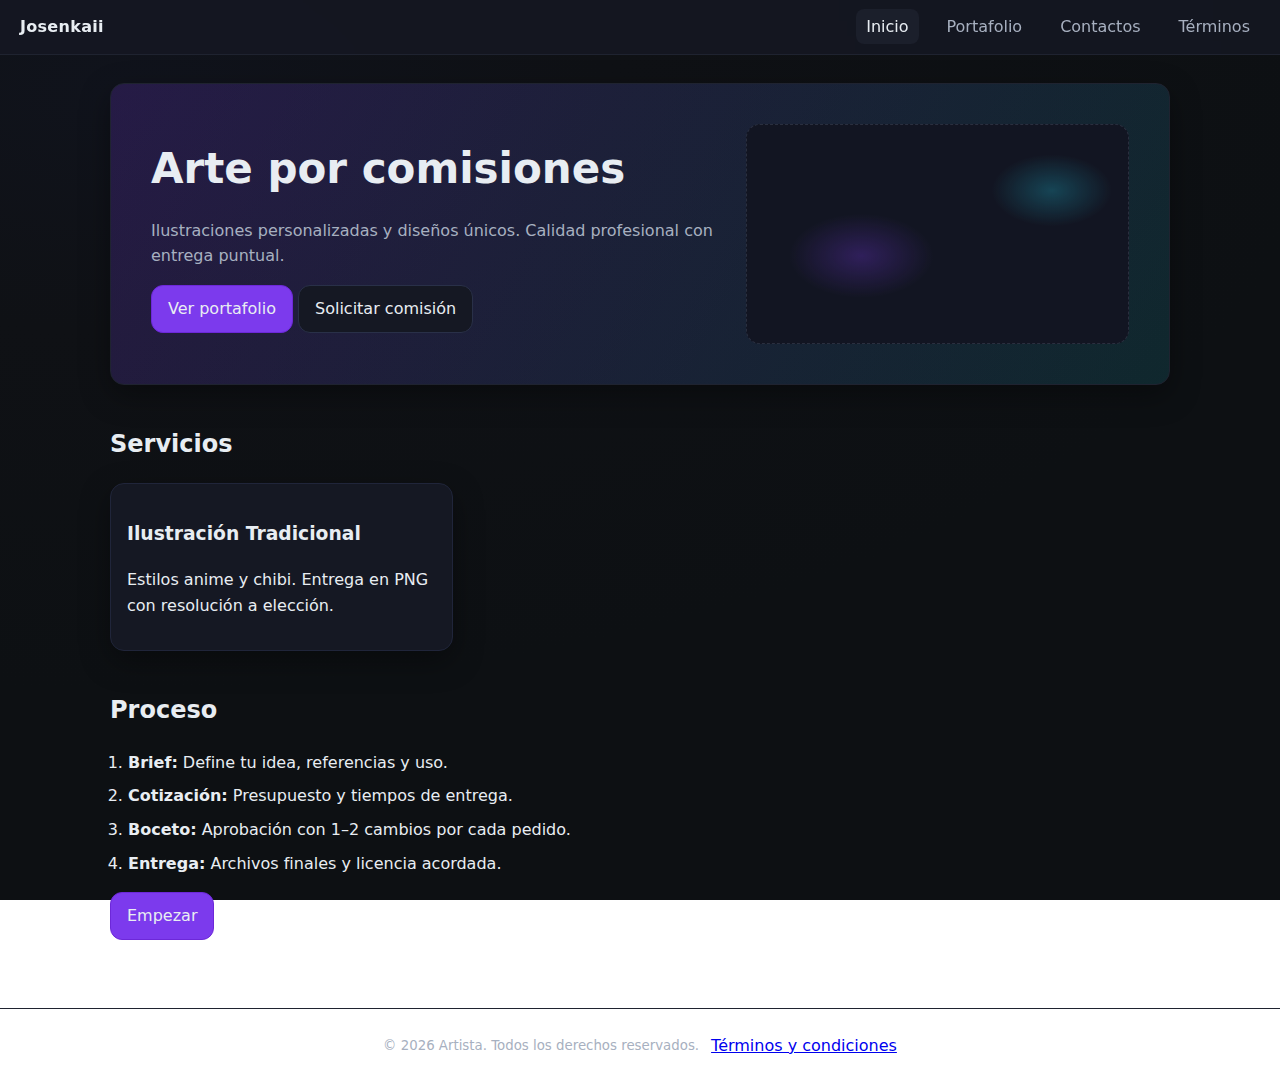
<file: index.html>
<!DOCTYPE html>
<html lang="es">
<head>
  <meta charset="utf-8" />
  <meta name="viewport" content="width=device-width, initial-scale=1" />
  <title>Comisiones | Josenkaii</title>
  <meta name="description" content="Comisiones de ilustración, diseño y arte personalizado." />
  <link rel="stylesheet" href="stile.css" />
  <link rel="icon" href="logo.ico" />
</head>
<body>
  <header class="header">
    <a class="logo" href="index.html">Josenkaii</a>
    <button class="nav-toggle" aria-label="Abrir menú" aria-expanded="false">☰</button>
    <nav class="nav" data-nav>
      <ul>
        <li><a href="index.html" class="active">Inicio</a></li>
        <li><a href="portafolio.html">Portafolio</a></li>
        <li><a href="contactos.html">Contactos</a></li>
        <li><a href="terminos_y_condisiones.html">Términos</a></li>
      </ul>
    </nav>
  </header>

  <main>
    <section class="hero">
      <div class="hero__content">
        <h1>Arte por comisiones</h1>
        <p>Ilustraciones personalizadas y diseños únicos. Calidad profesional con entrega puntual.</p>
        <div class="hero__cta">
          <a class="btn primary" href="portafolio.html">Ver portafolio</a>
          <a class="btn" href="contactos.html">Solicitar comisión</a>
        </div>
      </div>
      <div class="hero__img" aria-hidden="true"></div>
    </section>

    <section class="features">
      <h2>Servicios</h2>
      <div class="grid-3">
        <article class="card">
          <h3>Ilustración Tradicional</h3>
          <p>Estilos anime y chibi. Entrega en PNG con resolución a elección.</p>
        </article>  
      </div>
    </section>

    <section class="process">
      <h2>Proceso</h2>
      <ol class="steps">
        <li><strong>Brief:</strong> Define tu idea, referencias y uso.</li>
        <li><strong>Cotización:</strong> Presupuesto y tiempos de entrega.</li>
        <li><strong>Boceto:</strong> Aprobación con 1–2 cambios por cada pedido.</li>
        <li><strong>Entrega:</strong> Archivos finales y licencia acordada.</li>
      </ol>
      <a class="btn primary" href="contactos.html">Empezar</a>
    </section>

    <!--<section class="testimonials">
      <h2>Opiniones</h2>
      <div class="grid-2">
        <blockquote class="quote">
          “Trabajo impecable y comunicación clara. Superó expectativas.”
          <footer>— Cliente A</footer>
        </blockquote>
        <blockquote class="quote">
          “Branding consistente y versátil. Recomendado para creadores.”
          <footer>— Cliente B</footer>
        </blockquote>
      </div>
    </section>-->
  </main>

  <footer class="footer">
    <small>© <span id="year"></span> Artista. Todos los derechos reservados.</small>
    <a href="terminos_y_condisiones.html">Términos y condiciones</a>
  </footer>

  <div id="modal" class="modal" aria-hidden="true" role="dialog" aria-labelledby="modal-title">
    <div class="modal__content">
      <h3 id="modal-title">Mensaje</h3>
      <p id="modal-body">Este es un ejemplo de modal.</p>
      <button class="btn" data-close-modal>Cerrar</button>
    </div>
    <button class="modal__backdrop" data-close-modal aria-label="Cerrar"></button>
  </div>

  <script src="app.js"></script>
</body>
</html>
</file>
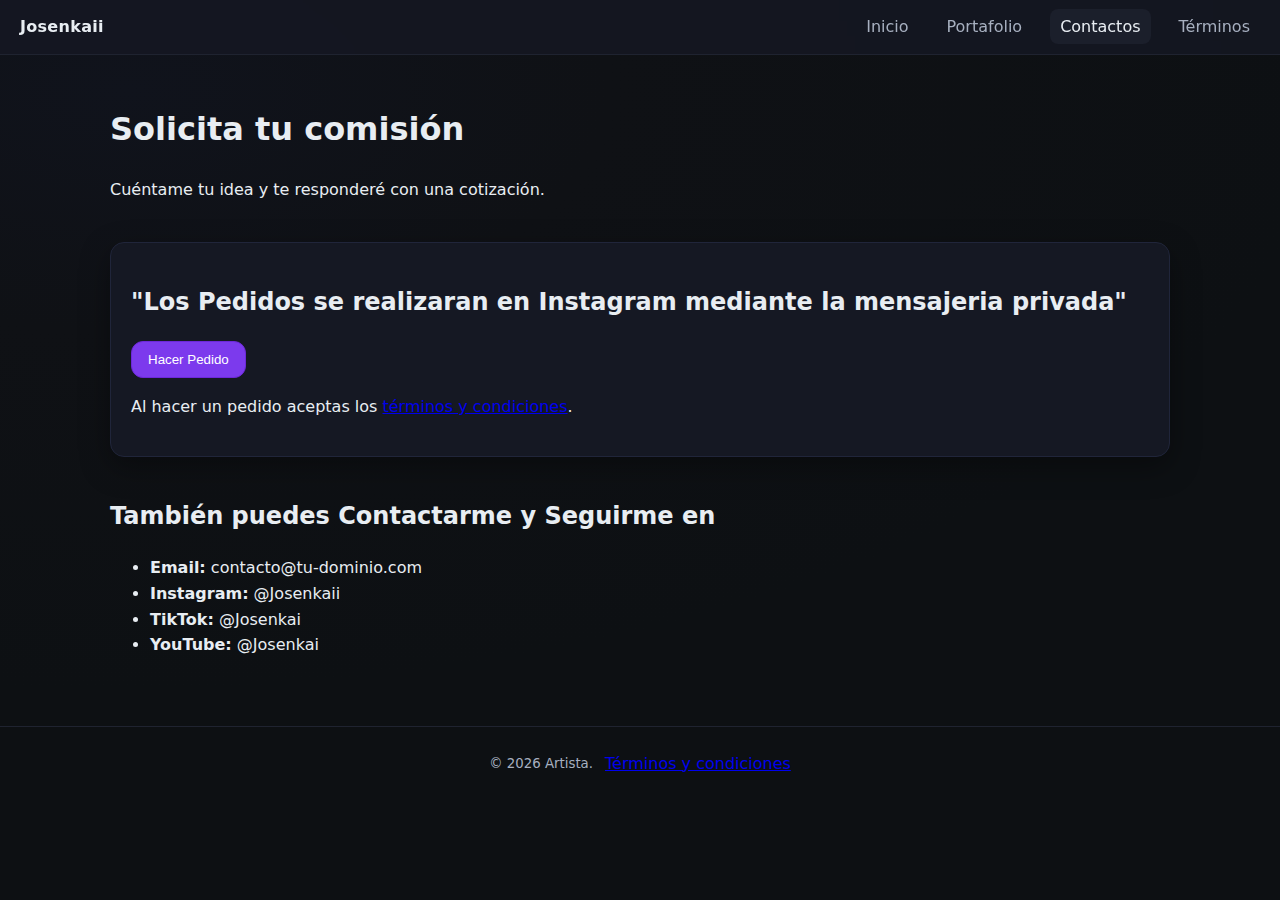
<file: contactos.html>
<!DOCTYPE html>
<html lang="es">
<head>
  <meta charset="utf-8" />
  <meta name="viewport" content="width=device-width, initial-scale=1" />
  <title>Contactos | Josenkaii</title>
  <meta name="description" content="Formulario de contacto para solicitar comisiones." />
  <link rel="stylesheet" href="stile.css" />
  <link rel="icon" href="logo.ico" />
</head>
<body>
  <header class="header">
    <a class="logo" href="index.html">Josenkaii</a>
    <button class="nav-toggle" aria-label="Abrir menú" aria-expanded="false">☰</button>
    <nav class="nav" data-nav>
      <ul>
        <li><a href="index.html">Inicio</a></li>
        <li><a href="portafolio.html">Portafolio</a></li>
        <li><a href="contactos.html" class="active">Contactos</a></li>
        <li><a href="terminos_y_condisiones.html">Términos</a></li>
      </ul>
    </nav>
  </header>

  <main>
    <section class="page-header">
      <h1>Solicita tu comisión</h1>
      <p>Cuéntame tu idea y te responderé con una cotización.</p>
    </section>

    <section class="contact">
      <form id="contact-form" class="form" novalidate>
      
        <div class="info" >
          <H2>"Los Pedidos se realizaran en Instagram mediante la mensajeria privada"</H2>
        </div>

        <div class="actions">
          <button class="btn primary" type="button"><a id="ig" href="https://ig.me/m/josenkaii" target="_blank">Hacer Pedido</a></button>
          <p class="note">Al hacer un pedido aceptas los <a href="terminos_y_condisiones.html">términos y condiciones</a>.</p>
        </div>
      </form>
    </section>

    <section class="contact-info">
      <h2>También puedes Contactarme y Seguirme en</h2>
      <ul class="list">
        <li><strong>Email:</strong> contacto@tu-dominio.com</li>
        <li><strong>Instagram:</strong> @Josenkaii</li>
        <li><strong>TikTok:</strong> @Josenkai</li>
        <li><strong>YouTube:</strong> @Josenkai</li>
      </ul>
    </section>
  </main>

  <footer class="footer">
    <small>© <span id="year"></span> Artista.</small>
    <a href="terminos_y_condisiones.html">Términos y condiciones</a>
  </footer>

  <div id="modal" class="modal" aria-hidden="true" role="dialog" aria-labelledby="modal-title">
    <div class="modal__content">
      <h3 id="modal-title">Formulario enviado</h3>
      <p id="modal-body">Gracias por tu mensaje. Te responderé en breve.</p>
      <button class="btn" data-close-modal>Cerrar</button>
    </div>
    <button class="modal__backdrop" data-close-modal aria-label="Cerrar"></button>
  </div>

  <script src="app.js"></script>
</body>
</html>
</file>
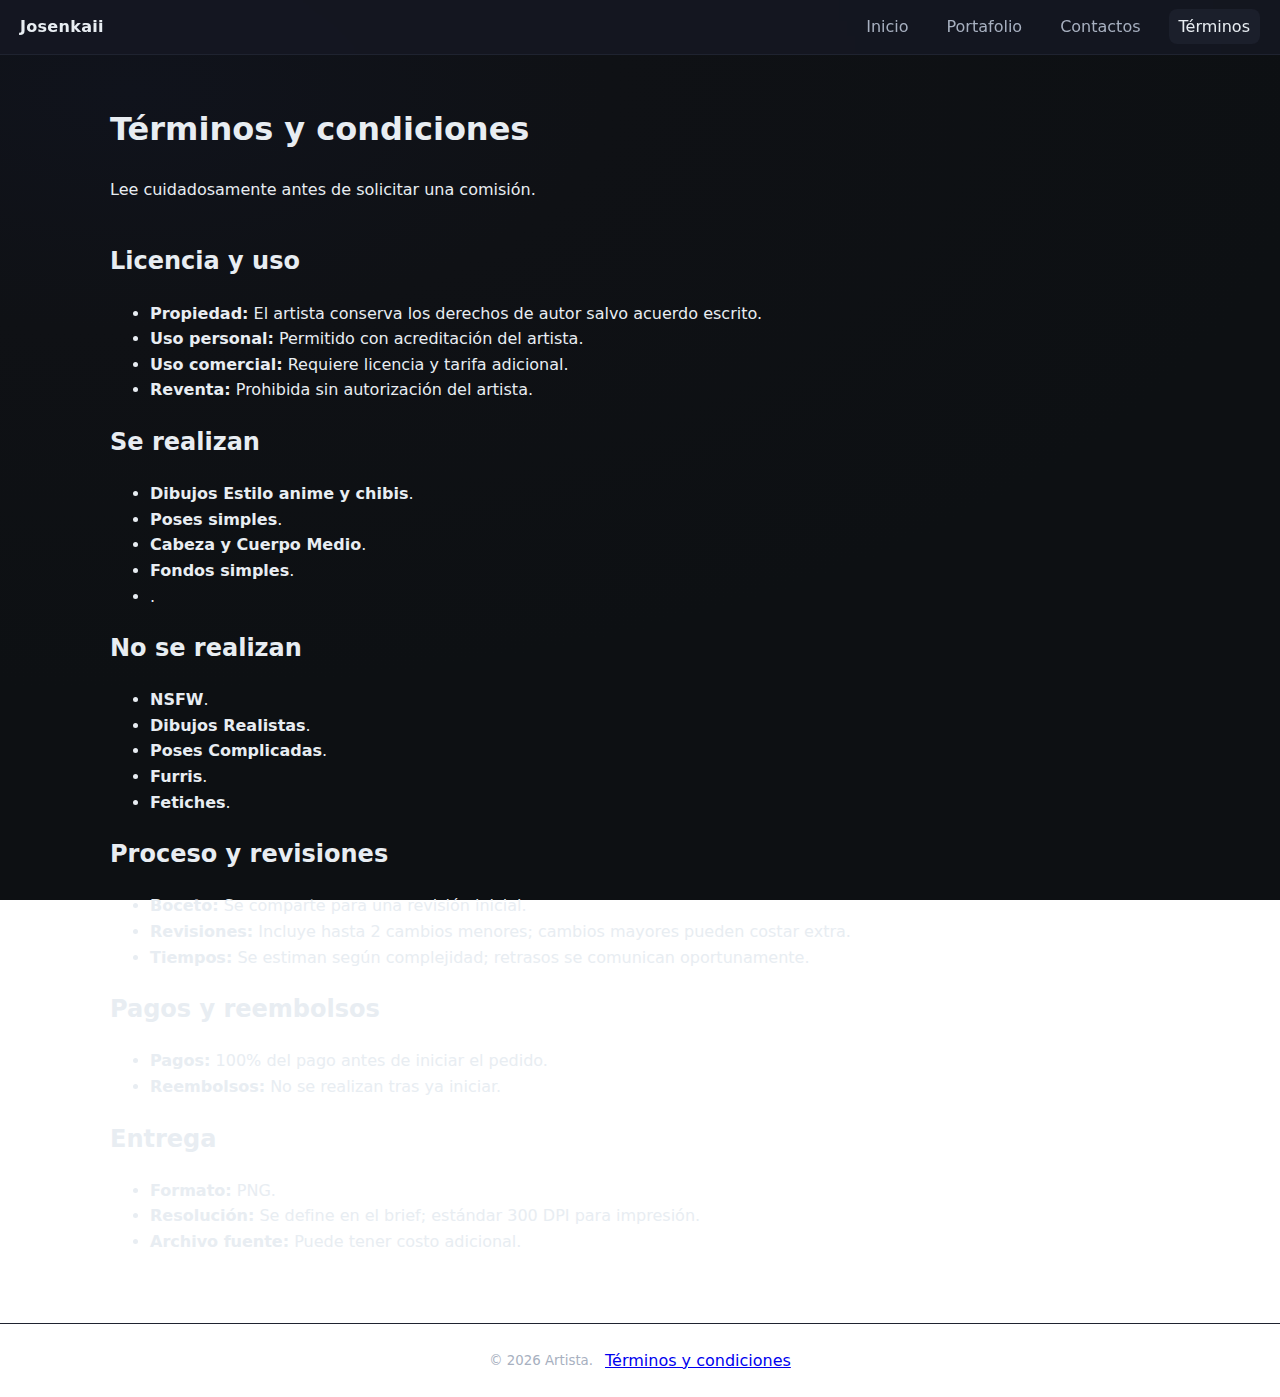
<file: terminos_y_condisiones.html>
<!DOCTYPE html>
<html lang="es">
<head>
  <meta charset="utf-8" />
  <meta name="viewport" content="width=device-width, initial-scale=1" />
  <title>Términos y condiciones | Josenkaii</title>
  <meta name="description" content="Términos y condiciones para comisiones de arte." />
  <link rel="stylesheet" href="stile.css" />
  <link rel="icon" href="logo.ico" />
</head>
<body>
  <header class="header">
    <a class="logo" href="index.html">Josenkaii</a>
    <button class="nav-toggle" aria-label="Abrir menú" aria-expanded="false">☰</button>
    <nav class="nav" data-nav>
      <ul>
        <li><a href="index.html">Inicio</a></li>
        <li><a href="portafolio.html">Portafolio</a></li>
        <li><a href="contactos.html">Contactos</a></li>
        <li><a href="terminos_y_condisiones.html" class="active">Términos</a></li>
      </ul>
    </nav>
  </header>

  <main>
    <section class="page-header">
      <h1>Términos y condiciones</h1>
      <p>Lee cuidadosamente antes de solicitar una comisión.</p>
    </section>

    <section class="terms">
      <h2>Licencia y uso</h2>
      <ul class="list">
        <li><strong>Propiedad:</strong> El artista conserva los derechos de autor salvo acuerdo escrito.</li>
        <li><strong>Uso personal:</strong> Permitido con acreditación del artista.</li>
        <li><strong>Uso comercial:</strong> Requiere licencia y tarifa adicional.</li>
        <li><strong>Reventa:</strong> Prohibida sin autorización del artista.</li>
      </ul>

      <h2>Se realizan</h2>
      <ul class="list">
        <li><strong>Dibujos Estilo anime y chibis</strong>.</li>
        <li><strong>Poses simples</strong>.</li>
        <li><strong>Cabeza y Cuerpo Medio</strong>.</li>
        <li><strong>Fondos simples</strong>.</li>
        <li><strong></strong>.</li>
      </ul>


      <h2>No se realizan</h2>
      <ul class="list">
        <li><strong>NSFW</strong>.</li>
        <li><strong>Dibujos Realistas</strong>.</li>
        <li><strong>Poses Complicadas</strong>.</li>
        <li><strong>Furris</strong>.</li>
        <li><strong>Fetiches</strong>.</li>
      </ul>

      <h2>Proceso y revisiones</h2>
      <ul class="list">
        <li><strong>Boceto:</strong> Se comparte para una revisión inicial.</li>
        <li><strong>Revisiones:</strong> Incluye hasta 2 cambios menores; cambios mayores pueden costar extra.</li>
        <li><strong>Tiempos:</strong> Se estiman según complejidad; retrasos se comunican oportunamente.</li>
      </ul>

      <h2>Pagos y reembolsos</h2>
      <ul class="list">
        <li><strong>Pagos:</strong> 100% del pago antes de iniciar el pedido.</li>
        <li><strong>Reembolsos:</strong> No se realizan tras ya iniciar.</li>
      </ul>

      <h2>Entrega</h2>
      <ul class="list">
        <li><strong>Formato:</strong> PNG.</li>
        <li><strong>Resolución:</strong> Se define en el brief; estándar 300 DPI para impresión.</li>
        <li><strong>Archivo fuente:</strong> Puede tener costo adicional.</li>
      </ul>
    </section>
  </main>

  <footer class="footer">
    <small>© <span id="year"></span> Artista.</small>
    <a href="terminos_y_condisiones.html">Términos y condiciones</a>
  </footer>

  <script src="app.js"></script>
</body>
</html>
</file>
<file: stile.css>
:root {
  --bg: #0f1115;
  --surface: #151823;
  --text: #e8edf2;
  --muted: #a7b0c0;
  --primary: #7c3aed; /* morado vibrante */
  --primary-600: #6d28d9;
  --accent: #22d3ee; /* cian */
  --danger: #ef4444;
  --shadow: 0 10px 30px rgba(0,0,0,.35);
  --radius: 14px;
}

* { box-sizing: border-box; }
html, body { height: 100%; }
body {
  margin: 0;
  font: 16px/1.6 system-ui, -apple-system, Segoe UI, Roboto, Ubuntu, Cantarell, Noto Sans, Arial, "Apple Color Emoji","Segoe UI Emoji";
  color: var(--text);
  background: radial-gradient(1200px 600px at 10% 10%, #10131c 0, #0f1115 40%, #0d1013 100%) fixed;
}

/* Layout */
.header {
  position: sticky; top: 0; z-index: 20;
  display: flex; align-items: center; justify-content: space-between;
  padding: 14px 20px;
  background: rgba(21, 24, 35, .8);
  backdrop-filter: blur(8px);
  border-bottom: 1px solid #1f2330;
}

#ig{
  text-decoration: none;
  color: #ffffff;
}

.info .actions{
  text-align: center;
}

.logo { color: var(--text); text-decoration: none; font-weight: 700; letter-spacing: .3px; }
.nav-toggle {
  display: none; border: none; background: transparent; color: var(--text);
  font-size: 22px; cursor: pointer;
}
.nav ul { display: flex; gap: 18px; list-style: none; margin: 0; padding: 0; }
.nav a { color: var(--muted); text-decoration: none; padding: 8px 10px; border-radius: 8px; }
.nav a:hover, .nav a.active { color: var(--text); background: #1b1f2b; }

main { padding: 28px 20px; max-width: 1100px; margin: 0 auto; }
.footer {
  display: flex; gap: 12px; align-items: center; justify-content: center;
  padding: 24px; color: var(--muted);
  border-top: 1px solid #1f2330;
}

/* Hero */
.hero {
  display: grid; grid-template-columns: 1.2fr .8fr; gap: 20px; align-items: center;
  padding: 40px;
  background: linear-gradient(120deg, rgba(124,58,237,.2), rgba(34,211,238,.12));
  border: 1px solid #1f2330; border-radius: var(--radius); box-shadow: var(--shadow);
}
.hero__content h1 { font-size: 42px; margin: 0 0 10px; }
.hero__content p { color: var(--muted); max-width: 60ch; }
.hero__img {
  min-height: 220px; border-radius: var(--radius);
  background:
    radial-gradient(100px 60px at 80% 30%, rgba(34,211,238,.25), transparent 60%),
    radial-gradient(120px 70px at 30% 60%, rgba(124,58,237,.28), transparent 60%),
    #121522;
  border: 1px dashed #2a2f3f;
}

/* Sections */
.page-header { margin-bottom: 20px; }
.features, .process, .testimonials, .contact, .terms, .contact-info { margin: 40px 0; }
.grid-3 { display: grid; grid-template-columns: repeat(3, 1fr); gap: 16px; }
.grid-2 { display: grid; grid-template-columns: repeat(2, 1fr); gap: 16px; }
.card {
  background: var(--surface); border: 1px solid #20253a; border-radius: var(--radius);
  padding: 16px; box-shadow: var(--shadow);
}
.steps { counter-reset: step; padding-left: 18px; }
.steps li { margin: 8px 0; }
.quote { background: #121522; border-left: 4px solid var(--accent); padding: 14px; border-radius: 8px; }

/* Gallery */
.gallery { margin-top: 20px; }
.item {
  background: #121522; border: 1px solid #20253a; border-radius: var(--radius);
  overflow: hidden; box-shadow: var(--shadow);
}
.item img { width: 100%; display: block; aspect-ratio: 3/2; object-fit: cover; }
.item figcaption { padding: 10px; color: var(--muted); }

/* Chips / Filters */
.filters { display: flex; gap: 10px; flex-wrap: wrap; }
.chip {
  padding: 8px 12px; border-radius: 999px; border: 1px solid #283046;
  background: #121522; color: var(--muted); cursor: pointer;
}
.chip:hover { color: var(--text); border-color: var(--accent); }
.chip.active { color: var(--text); background: #1b1f2b; border-color: var(--accent); }

/* Form */
.form { background: var(--surface); border: 1px solid #20253a; border-radius: var(--radius); padding: 20px; box-shadow: var(--shadow); }
.field { display: flex; flex-direction: column; gap: 6px; margin-bottom: 14px; }
.field span { font-weight: 600; }
input, select, textarea {
  width: 100%; padding: 10px 12px; border-radius: 10px; border: 1px solid #2a2f3f;
  background: #0f131b; color: var(--text); outline: none;
}
input:focus, select:focus, textarea:focus { border-color: var(--accent); box-shadow: 0 0 0 4px rgba(34,211,238,.1); }
.error { color: var(--danger); min-height: 18px; font-size: 13px; }

/* Buttons */
.btn {
  display: inline-flex; align-items: center; justify-content: center;
  gap: 8px; padding: 10px 16px; border-radius: 12px; border: 1px solid #293048;
  background: #151823; color: var(--text); text-decoration: none; cursor: pointer;
}
.btn:hover { border-color: var(--accent); }
.btn.primary { background: var(--primary); border-color: var(--primary-600); }
.btn.primary:hover { background: var(--primary-600); }

/* Modal */
.modal { position: fixed; inset: 0; display: none; }
.modal[aria-hidden="false"] { display: grid; place-items: center; }
.modal__backdrop {
  position: fixed; inset: 0; background: rgba(0,0,0,.5); border: none; cursor: pointer;
}
.modal__content {
  position: relative; z-index: 1; width: min(560px, 92vw);
  background: var(--surface); border: 1px solid #20253a; border-radius: var(--radius);
  padding: 20px; box-shadow: var(--shadow);
}

/* Responsive */
@media (max-width: 900px) {
  .hero { grid-template-columns: 1fr; }
}
@media (max-width: 720px) {
  .grid-3 { grid-template-columns: 1fr 1fr; }
  .nav-toggle { display: inline-block; }
  .nav { position: fixed; top: 58px; right: 12px; width: 220px; display: none; }
  .nav[aria-expanded="true"] { display: block; }
  .nav ul { flex-direction: column; background: var(--surface); padding: 12px; border-radius: var(--radius); border: 1px solid #20253a; }
}
@media (max-width: 520px) {
  .grid-3 { grid-template-columns: 1fr; }
  .grid-2 { grid-template-columns: 1fr; }
}
</file>
